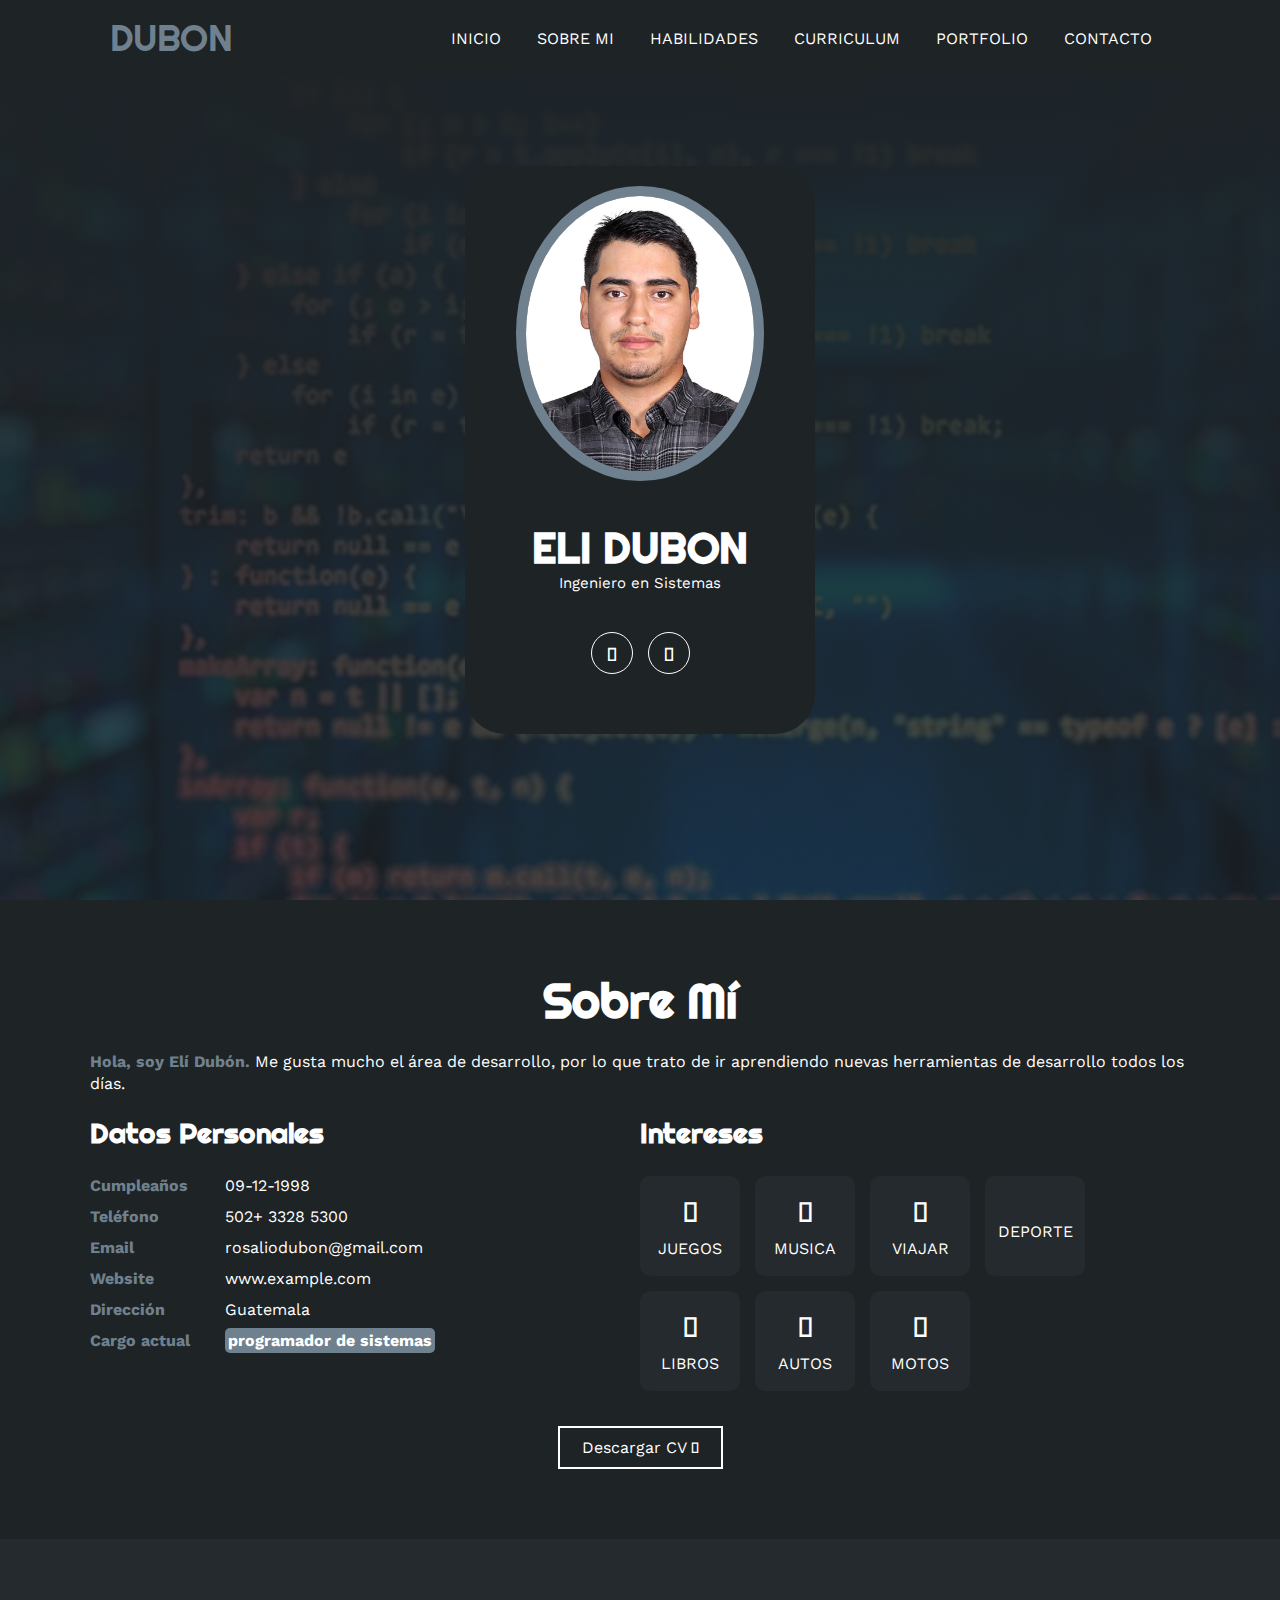
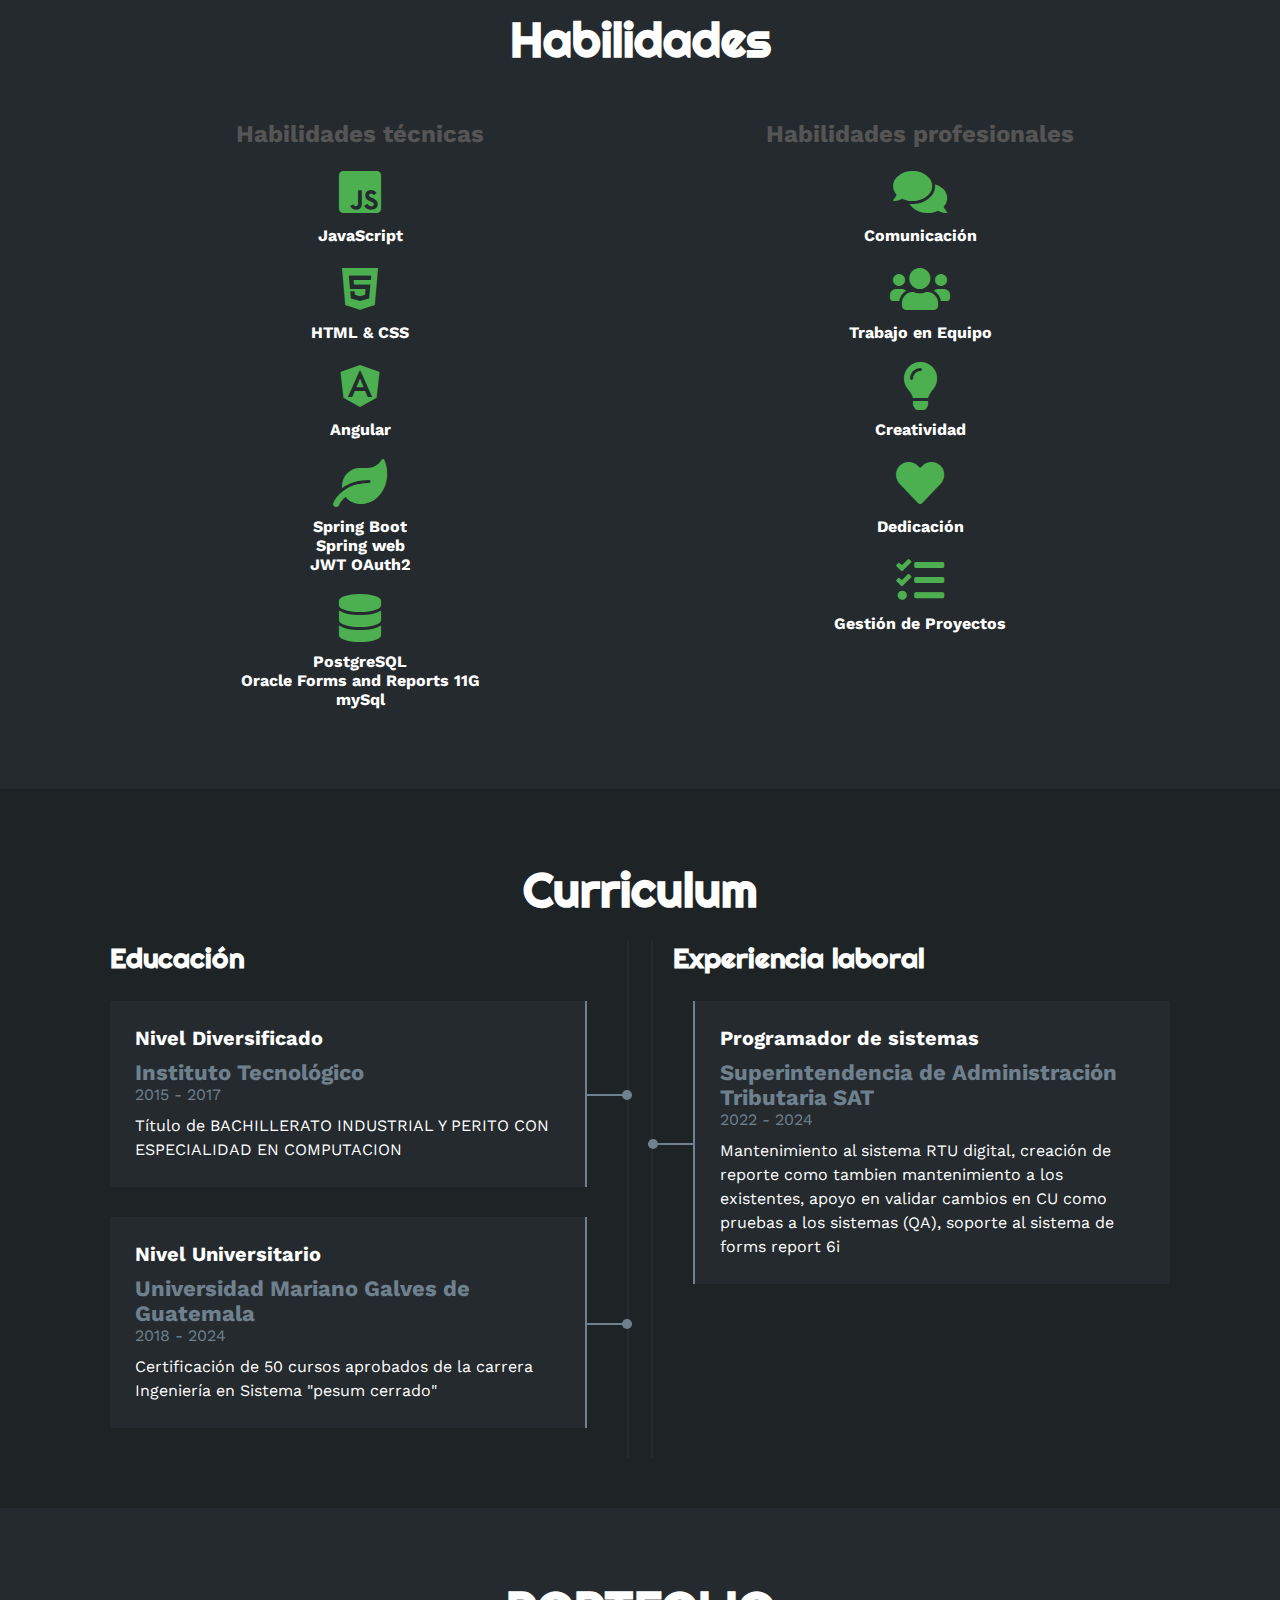
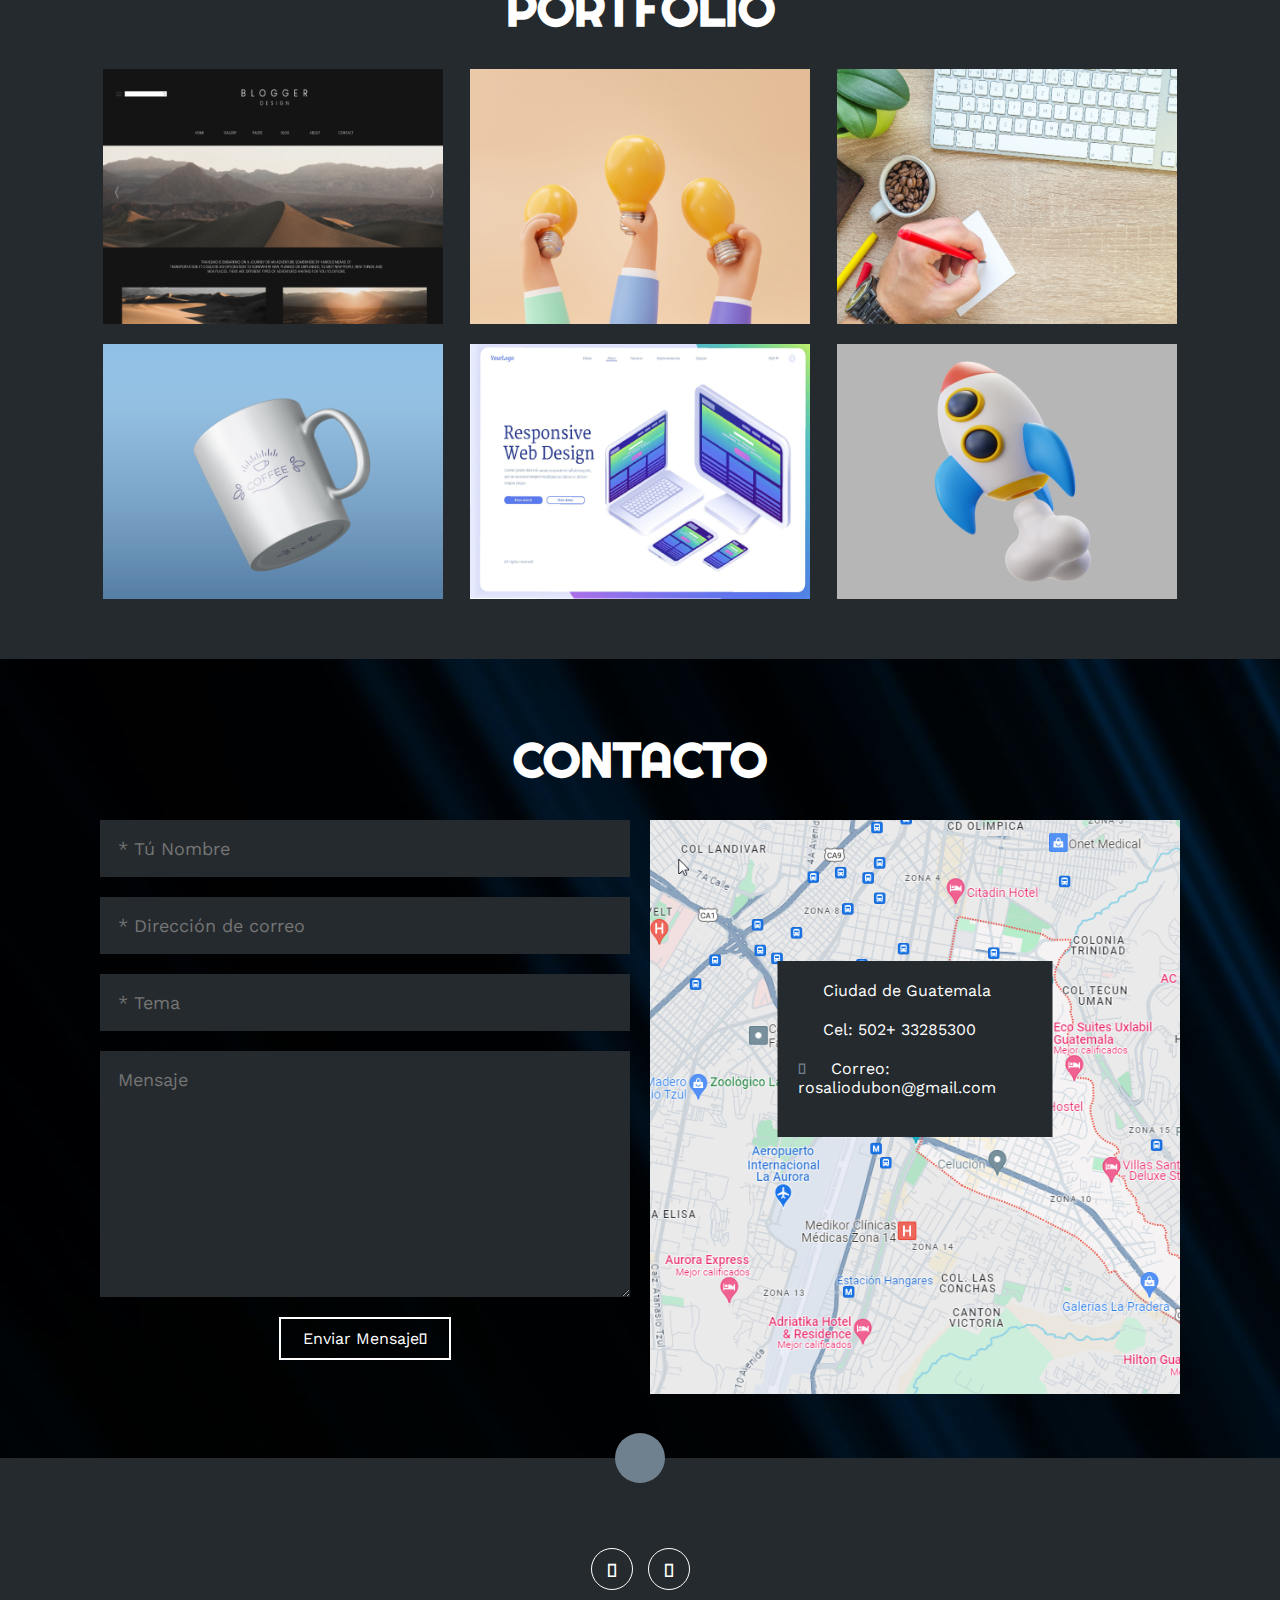
<file: index.html>
<!DOCTYPE html>
<html lang="es">

<head>
    <meta charset="UTF-8">
    <meta http-equiv="X-UA-Compatible" content="IE=edge">
    <meta name="viewport" content="width=device-width, initial-scale=1.0">
    <link rel="stylesheet" href="https://cdnjs.cloudflare.com/ajax/libs/font-awesome/6.1.2/css/all.min.css"
        integrity="sha512-1sCRPdkRXhBV2PBLUdRb4tMg1w2YPf37qatUFeS7zlBy7jJI8Lf4VHwWfZZfpXtYSLy85pkm9GaYVYMfw5BC1A=="
        crossorigin="anonymous" referrerpolicy="no-referrer" />
    <link href="https://cdnjs.cloudflare.com/ajax/libs/font-awesome/5.15.4/css/all.min.css" rel="stylesheet">
    <title>Portfolio</title>
    <link rel="stylesheet" href="estilo.css">
</head>

<body>
    <!-- MENU ENCABEZADO -->
    <div class="contenedor-header">
        <header>
            <div class="logo">
                <a href="#">DUBON</a>
            </div>
            <nav id="nav">
                <ul>
                    <li><a href="#inicio" onclick="seleccionar()">INICIO</a></li>
                    <li><a href="#sobremi" onclick="seleccionar()">SOBRE MI</a></li>
                    <li><a href="#skills" onclick="seleccionar()">HABILIDADES</a></li>
                    <li><a href="#curriculum" onclick="seleccionar()">CURRICULUM</a></li>
                    <li><a href="#portfolio" onclick="seleccionar()">PORTFOLIO</a></li>
                    <li><a href="#contacto" onclick="seleccionar()">CONTACTO</a></li>
                </ul>
            </nav>
            <div class="nav-responsive" onclick="mostrarOcultarMenu()">
                <i class="fa-solid fa-bars"></i>
            </div>
        </header>
    </div>

    <!-- SECCION INICIO -->
    <section id="inicio" class="inicio">
        <div class="contenido-banner">
            <div class="contenedor-img">
                <img src="img/cedula_eli dubon.jpg" alt="">
            </div>
            <h1>ELI DUBON</h1>
            <h2>Ingeniero en Sistemas</h2>
            <div class="redes">
                <a href="https://www.linkedin.com/in/el%C3%AD-dub%C3%B3n-de-la-roca-96b5a9304/"><i
                        class="fa-brands fa-linkedin-in"></i></a>
                <a href="https://github.com/elidubon"><i class="fa-brands fa-github"></i></a>
                <!--<a href="#"><i class="fa-brands fa-skype"></i></a>
                <a href="#"><i class="fa-brands fa-facebook-f"></i></a>
                <a href="#"><i class="fa-solid fa-rss"></i></a> -->
            </div>
        </div>
    </section>

    <!-- SECCION SOBRE MI -->
    <section id="sobremi" class="sobremi">
        <div class="contenido-seccion">
            <h2>Sobre Mí</h2>
            <p><span>Hola, soy Elí Dubón.</span> Me gusta mucho el área de desarrollo, por lo que trato de ir
                aprendiendo nuevas herramientas de desarrollo todos los días.</p>

            <div class="fila">
                <!-- datos personales -->
                <div class="col">
                    <h3>Datos Personales</h3>
                    <ul>
                        <li>
                            <strong>Cumpleaños</strong>
                            09-12-1998
                        </li>
                        <li>
                            <strong>Teléfono</strong>
                            502+ 3328 5300
                        </li>
                        <li>
                            <strong>Email</strong>
                            rosaliodubon@gmail.com
                        </li>
                        <li>
                            <strong>Website</strong>
                            www.example.com
                        </li>
                        <li>
                            <strong>Dirección</strong>
                            Guatemala
                        </li>
                        <li>
                            <strong>Cargo actual</strong>
                            <span>programador de sistemas</span>
                        </li>
                    </ul>
                </div>

                <!-- intereses -->
                <div class="col">
                    <h3>Intereses</h3>
                    <div class="contenedor-intereses">
                        <div class="interes">
                            <i class="fa-solid fa-gamepad"></i>
                            <span>JUEGOS</span>
                        </div>
                        <div class="interes">
                            <i class="fa-solid fa-headphones"></i>
                            <span>MUSICA</span>
                        </div>
                        <div class="interes">
                            <i class="fa-solid fa-plane"></i>
                            <span>VIAJAR</span>
                        </div>
                        <div class="interes">
                            <i class="fa-solid fa-person-hiking"></i>
                            <span>DEPORTE</span>
                        </div>
                        <div class="interes">
                            <i class="fa-solid fa-book"></i>
                            <span>LIBROS</span>
                        </div>
                        <div class="interes">
                            <i class="fa-solid fa-car"></i>
                            <span>AUTOS</span>
                        </div>
                        <div class="interes">
                            <i class="fa-solid fa-motorcycle"></i>
                            <span>MOTOS</span>
                        </div>

                    </div>
                </div>
            </div>
            <button onclick="descargarPDF()">
                <!--<a href="CURRICULUM_VITAE_ELI.pdf" download="CURRICULUM_VITAE_ELI"></a>-->
                Descargar CV <i class="fa-solid fa-download"></i>
                <span class="overlay"></span>
            </button>
        </div>
    </section>

    <!-- **************************************************************-->

    <section class="skills" id="skills">
        <div class="contenido-seccion">
            <h2>Habilidades</h2>
            <div class="fila">
                <!-- Habilidades técnicas -->
                <div class="col">
                    <h3>Habilidades técnicas</h3>
                    <div class="icono-skill">
                        <i class="fab fa-js-square"></i>
                        <span>JavaScript</span>
                    </div>
                    <div class="icono-skill">
                        <i class="fab fa-html5"></i>
                        <span>HTML & CSS</span>
                    </div>
                    <div class="icono-skill">
                        <i class="fab fa-angular"></i>
                        <span>Angular</span>
                    </div>
                    <div class="icono-skill">
                        <i class="fas fa-leaf"></i>
                        <span>Spring Boot</span>
                        <span>Spring web</span>
                        <span>JWT OAuth2</span>
                    </div>
                    <div class="icono-skill">
                        <i class="fas fa-database"></i>
                        <span>PostgreSQL</span>
                        <span>Oracle Forms and Reports 11G</span>
                        <span>mySql</span>
                    </div>
                </div>
                <!-- Habilidades profesionales -->
                <div class="col">
                    <h3>Habilidades profesionales</h3>
                    <div class="icono-skill">
                        <i class="fas fa-comments"></i>
                        <span>Comunicación</span>
                    </div>
                    <div class="icono-skill">
                        <i class="fas fa-users"></i>
                        <span>Trabajo en Equipo</span>
                    </div>
                    <div class="icono-skill">
                        <i class="fas fa-lightbulb"></i>
                        <span>Creatividad</span>
                    </div>
                    <div class="icono-skill">
                        <i class="fas fa-heart"></i>
                        <span>Dedicación</span>
                    </div>
                    <div class="icono-skill">
                        <i class="fas fa-tasks"></i>
                        <span>Gestión de Proyectos</span>
                    </div>
                </div>
            </div>
        </div>
    </section>

    <!-- SECCION CURRICULUM -->
    <section id="curriculum" class="curriculum">
        <div class="contenido-seccion">
            <h2>Curriculum</h2>
            <div class="fila">
                <div class="col izquierda">
                    <h3>Educación</h3>
                    <div class="item izq">
                        <h4>Nivel Diversificado</h4>
                        <span class="casa">Instituto Tecnológico</span>
                        <span class="fecha">2015 - 2017</span>
                        <p>Título de BACHILLERATO INDUSTRIAL Y PERITO CON ESPECIALIDAD EN COMPUTACION</p>
                        <div class="conectori">
                            <div class="circuloi"></div>
                        </div>
                    </div>
                    <div class="item izq">
                        <h4>Nivel Universitario</h4>
                        <span class="casa">Universidad Mariano Galves de Guatemala</span>
                        <span class="fecha">2018 - 2024</span>
                        <p>Certificación de 50 cursos aprobados de la carrera Ingeniería en Sistema "pesum cerrado"</p>
                        <div class="conectori">
                            <div class="circuloi"></div>
                        </div>
                    </div>

                </div>

                <div class="col derecha">
                    <h3>Experiencia laboral</h3>
                    <div class="item der">
                        <h4>Programador de sistemas</h4>
                        <span class="casa">Superintendencia de Administración Tributaria SAT</span>
                        <span class="fecha">2022 - 2024</span>
                        <p>Mantenimiento al sistema RTU digital, creación de reporte como tambien mantenimiento a los
                            existentes, apoyo en validar cambios en CU como pruebas a los sistemas (QA), soporte al
                            sistema de forms report 6i</p>
                        <div class="conectord">
                            <div class="circulod"></div>
                        </div>
                    </div>
                </div>
            </div>
        </div>
    </section>

    <!-- SECCION PORTFOLIO -->
    <section id="portfolio" class="portfolio">
        <div class="contenido-seccion">
            <h2>PORTFOLIO</h2>
            <div class="galeria">
                <div class="proyecto">
                    <img src="img/p1.jpg" alt="">
                    <div class="overlay">
                        <h3>Diseño Creativo</h3>
                        <p>Fotografía</p>
                    </div>
                </div>
                <div class="proyecto">
                    <img src="img/p2.jpg" alt="">
                    <div class="overlay">
                        <h3>Diseño Creativo</h3>
                        <p>Fotografía</p>
                    </div>
                </div>
                <div class="proyecto">
                    <img src="img/p3.jpg" alt="">
                    <div class="overlay">
                        <h3>Diseño Creativo</h3>
                        <p>Fotografía</p>
                    </div>
                </div>
                <div class="proyecto">
                    <img src="img/p4.jpg" alt="">
                    <div class="overlay">
                        <h3>Diseño Creativo</h3>
                        <p>Fotografía</p>
                    </div>
                </div>
                <div class="proyecto">
                    <img src="img/p5.jpg" alt="">
                    <div class="overlay">
                        <h3>Diseño Creativo</h3>
                        <p>Fotografía</p>
                    </div>
                </div>
                <div class="proyecto">
                    <img src="img/p6.jpg" alt="">
                    <div class="overlay">
                        <h3>Diseño Creativo</h3>
                        <p>Fotografía</p>
                    </div>
                </div>
            </div>
        </div>
    </section>

    <!-- SECCION CONTACTO -->
    <section id="contacto" class="contacto">
        <div class="contenido-seccion">
            <h2>CONTACTO</h2>
            <div class="fila">
                <!-- Formulario -->
                <div class="col">
                    <form action="https://formsubmit.co/rosaliodubon@gmail.com" method="POST">
                        <input type="text" name="nombre" placeholder="* Tú Nombre">
                        <input type="text" name="correo" placeholder="* Dirección de correo">
                        <input type="text" name="tema" placeholder="* Tema">
                        <textarea name="mmensaje" id="" cols="30" rows="10" placeholder="Mensaje"></textarea>
                        <button>
                            Enviar Mensaje<i class="fa-solid fa-paper-plane"></i>
                            <span class="overlay"></span>
                        </button>
                        <input type="hidden" name="_next" value="https://elidubon.github.io/portfolio/">
                        <input type="hidden" name="_captcha" value="false">
                    </form>
                </div>
                <!-- Mapa -->
                <div class="col">
                    <img src="img/ubicacion1.png" alt="">
                    <div class="info">
                        <ul>
                            <li>
                                <i class="fa-solid fa-location-dot"></i>
                                Ciudad de Guatemala
                            </li>
                            <li>
                                <i class="fa-solid fa-mobile-screen"></i>
                                Cel: 502+ 33285300
                            </li>
                            <li>
                                <i class="fa-solid fa-envelope"></i>
                                Correo: rosaliodubon@gmail.com
                            </li>
                        </ul>
                    </div>
                </div>
        </div>
    </div>
    </section>

    <!-- footer -->
    <footer>
        <a href="#inicio" class="arriba">
            <i class="fa-solid fa-angles-up"></i>
        </a>
        <div class="redes">
            <a href="https://www.linkedin.com/in/el%C3%AD-dub%C3%B3n-de-la-roca-96b5a9304/"><i
                    class="fa-brands fa-linkedin-in"></i></a>
            <a href="https://github.com/elidubon"><i class="fa-brands fa-github"></i></a>
        </div>
    </footer>

    <script src="script.js"></script>
</body>

</html>
</file>
<file: estilo.css>
@import url('https://fonts.googleapis.com/css2?family=Righteous&family=Work+Sans:wght@100;300;400;600;800&display=swap');
*{
    box-sizing: border-box;
    font-family: 'Work Sans';
    margin: 0;
    padding: 0;
}
html{
    /* me permite deslizar cuando hago clic en los links del menu */
    scroll-behavior: smooth;
}
/* MENU */
.contenedor-header{
    background: #1e2326;
    position: fixed;
    width: 100%;
    top: 0;
    left: 0;
    z-index: 99;
}
.contenedor-header header{
    max-width: 1100px;
    margin: auto;
    display: flex;
    justify-content: space-between;
    align-items: center;
    padding: 15px 20px;
}
.contenedor-header header .logo a{
    font-family: 'Righteous';
    font-size: 36px;
    color: #6f818e;
    text-decoration: none;
}
.contenedor-header header ul{
    display: flex;
    list-style: none;
}
.contenedor-header header nav ul li a{
    text-align: none;
    color: #fff;
    margin: 0 15px;
    padding: 3px;
    transition: .5s;
    text-decoration: none;
}
.contenedor-header header nav ul li a:hover{
    color: #1CB698;
}
.nav-responsive{
    background-color: #6f818e;
    color:#fff;
    padding: 5px 10px;
    border-radius: 5px;
    cursor: pointer;
    display: none;
}
/* SECCION I N I C I O */
.inicio{
    background: linear-gradient(to top, rgba(30,35,38,.8), rgba(30,35,38,1)),
    url(img/img2.jpg);
    background-size: cover;
    height: 100vh;
    color: #fff;
    display: flex;
    align-items: center;
}
.inicio .contenido-banner{
    padding: 20px;
    background-color: #1e2326;
    max-width: 350px;
    margin: auto;
    text-align: center;
    border-radius: 40px;
}
.inicio .contenido-banner img{
    margin-top: 40px;
    border: 10px solid #6f818e;
    display: block;
    width: 80%;
    margin: auto;
    border-radius: 100%;
}
.inicio .contenido-banner h1{
    margin-top: 40px;
    font-size: 42px;
    font-family: 'Righteous';
}
.inicio .contenido-banner h2{
    font-size: 15px;
    font-weight: normal;
}
.inicio .contenido-banner .redes a{
    color: #fff;
    display: inline-block;
    text-decoration: none;
    border: 1px solid #fff;
    border-radius: 100%;
    width: 42px;
    height: 42px;
    line-height: 42px;
    margin: 40px 5px;
    font-size: 20px;
    transition: .3s;
}
.inicio .contenido-banner .redes a:hover{
    background-color: #1CB698;
}
.sobremi{
    background-color: #1e2326;
    color: #fff;
    padding: 50px 20px;
}
.sobremi .contenido-seccion{
    max-width: 1100px;
    margin: auto;
}
.sobremi h2{
    font-size: 48px;
    font-family: 'Righteous';
    text-align: center;
    padding: 20px 0;

}
.sobremi .contenido-seccion p{
    font: 18px;
    line-height: 22px;
    margin-bottom: 20px;
}
.sobremi .contenido-seccion p span{
    color: #6f818e;
    font-weight: bold;
}
.sobremi .fila{
    display: flex;
}
.sobremi .fila .col
{
    width: 50%;
}
.sobremi .fila .col h3{
    font-size: 28px;
    font-family: 'Righteous';
    margin-bottom: 25px;
}
.sobremi .fila .col ul{
    list-style: none;
}
.sobremi .fila .col ul li{
    margin: 12px 0;
}
.sobremi .fila .col ul li strong{
    display: inline-block;
    color: #6f818e;
    width: 130px;
}
.sobremi .fila .col ul li span{
    background-color: #6f818e;
    padding: 3px;
    font-weight: bold;
    border-radius: 5px;
}
.sobremi .fila .col .contenedor-intereses{
    display: flex;
    flex-wrap: wrap;
}
.sobremi .fila .col .contenedor-intereses .interes{
    width: 100px;
    height: 100px;
    background-color: #252A2E;
    border-radius: 10px;
    margin: 0 15px 15px 0;
    display: flex;
    flex-direction: column;
    align-items: center;
    justify-content: center;
    transition: .3s;
}.sobremi .fila .col .contenedor-intereses .interes:hover{
    background-color: #6f818e;
}
.sobremi .fila .col .contenedor-intereses .interes i{
    font-size: 30px;
    margin-bottom: 10px;
}
.sobremi button{
    cursor: pointer;
    background-color: transparent;
    border: 2px solid #fff;
    width: fit-content;
    display: block;
    margin: 20px auto;
    padding: 10px 22px;
    font-size: 16px;
    color: #fff;
    position: relative;
    z-index: 10;
}
.sobremi button .overlay{
    position: absolute;
    top: 0;
    left: 0;
    width: 0;
    height: 100%;
    background-color: #6f818e;
    z-index: -1;
    transition: 1s;
}
.sobremi button:hover .overlay{
    width: 100%;
}
/********************************************/
/* Estilos generales */
/*SECCION S K I L L S*/ 
.skills {
    padding: 50px 20px;
    background-color: #f7f7f7;
}

.skills h2 {
    text-align: center;
    margin-bottom: 20px;
    font-size: 2rem;
    color:white;
}

.skills .fila {
    display: flex;
    justify-content: space-between;
    flex-wrap: wrap;
    gap: 20px;
}

.skills .col {
    flex: 1;
    min-width: 300px;
    margin: 10px;
    text-align: center;
}

.skills h3 {
    margin-bottom: 20px;
    font-size: 1.5rem;
    color: #555;
}

/* Estilos para los iconos */
.icono-skill {
    display: flex;
    flex-direction: column;
    align-items: center;
    margin-bottom: 20px;
}

.icono-skill i {
    font-size: 3rem;
    color: #4caf50;
    margin-bottom: 10px;
    transition: transform 0.3s ease, color 0.3s ease;
}

.icono-skill span {
    font-size: 1rem;
    color:white;
    font-weight: bold;
}

.icono-skill i:hover {
    transform: scale(1.2);
    color: #388e3c;
}

.skills{
    background-color: #252A2E;
    color: #fff;
    padding: 50px 20px;
}
.skills h2{
    font-size: 48px;
    font-family: 'Righteous';
    text-align: center;
    padding: 20px 0;
}
.skills .contenido-seccion{
    max-width: 1100px;
    margin: auto;
}
.skills .fila .col{
    width: 50%;
    padding: 0 20px;
}
.skills .skill > span{
    font-weight: bold;
    display: block;
    margin-bottom: 10px;
    color: white;
}
/*************************************/
/* SECCION CURRICULUM */
.curriculum{
    background-color: #1e2326;
    color: #fff;
    padding: 50px 20px;
}
.curriculum .contenido-seccion{
    max-width: 1100px;
    margin: auto;
}
.curriculum h2{
    font-size: 48px;
    font-family: 'Righteous';
    text-align: center;
    padding: 20px 0;

}
.curriculum .fila{
    display: flex;
    justify-content: space-between;
}
.curriculum .fila .col{
    width: 49%;
    padding: 0 20px;
}
.curriculum .fila .col h3{
    font-size: 28px;
    font-family: 'Righteous';
    margin-bottom: 25px;
}
.curriculum .fila .izquierda{
    border-right: 2px solid #252A2E;
}
.curriculum .fila .derecha{
    border-left: 2px solid #252A2E;
}
.curriculum .fila .item{
    padding: 25px;
    margin-bottom: 30px;
    background-color: #252A2E;
    position: relative;
}
.curriculum .fila .item h4{
    font-size: 20px;
    margin-bottom: 10px;
}
.curriculum .fila .item .casa{
    color: #6f818e;
    font-size: 22px;
    font-weight: bold;
    display: block;
}
.curriculum .fila .item .fecha{
    display: block;
    color: #6f818e;
    margin-bottom: 10px;
}
.curriculum .fila .item p{
    line-height: 24px;
}
.curriculum .fila .izq{
    border-right: 2px solid #6f818e;
    margin-right: 20px;
}
.curriculum .fila .der{
    border-left: 2px solid #6f818e;
    margin-left: 20px;
}
.curriculum .fila .item .conectori{
    height: 2px;
    background-color: #6f818e;
    width: 47px;
    position: absolute;
    top: 50%;
    right: -47px;
    z-index: 5;
}
.curriculum .fila .item .conectori .circuloi{
    display: block;
    height: 10px;
    width: 10px;
    border-radius: 50%;
    background-color: #6f818e;
    float: right;
    position: relative;
    bottom: 4px;
}
.curriculum .fila .item .conectord{
    height: 2px;
    background-color: #6f818e;
    width: 47px;
    position: absolute;
    top: 50%;
    left: -47px;
    z-index: 5;
}
.curriculum .fila .item .conectord .circulod{
    display: block;
    height: 10px;
    width: 10px;
    border-radius: 50%;
    background-color: #6f818e;
    float: left;
    position: relative;
    bottom: 4px;
}
/* SECCION PORTFOLIO */
.portfolio{
    background-color: #252A2E;
    color: #fff;
    padding: 50px 20px;
}
.portfolio .contenido-seccion{
    max-width: 1100px;
    margin: auto;
}
.portfolio h2{
    font-size: 48px;
    font-family: 'Righteous';
    text-align: center;
    padding: 20px 0;
}
.portfolio .galeria{
    display: flex;
    flex-wrap: wrap;
    justify-content: space-around;
}
.portfolio .galeria .proyecto{
    position: relative;
    max-width: 340px;
    height: fit-content;
    margin: 10px;
    cursor: pointer;
}
.portfolio .galeria .proyecto img{
    width: 100%;
    display: block;
}
.portfolio .galeria .proyecto .overlay{
    position: absolute;
    top: 0;
    width: 100%;
    height: 100%;
    text-align: center;
    background: linear-gradient(rgba(94, 124, 200, 0.8), rgba(28, 51, 182, 0.8));
    display: flex;
    flex-direction: column;
    justify-content: center;
    transition: 1s;
    font-size: 18px;
    letter-spacing: 3px;
    opacity: 0;
}
.portfolio .galeria .proyecto .overlay h3{
    margin-bottom: 20px;
    transition: 1s;
}
.portfolio .galeria .proyecto .overlay:hover{
    opacity: 1;
}
.portfolio .galeria .proyecto .overlay:hover h3{
    margin-bottom: 0px;
}
/* SECCION CONTACTO */
.contacto{
    background-image: url(img/img6.jpg);
    background-color: #1e2326;
    color: #fff;
    padding: 50px 0;
}
.contacto .contenido-seccion{
    max-width: 1100px;
    margin: auto;
}
.contacto h2{
    font-size: 48px;
    font-family: 'Righteous';
    text-align: center;
    padding: 20px 0;
}
.contacto .fila{
    display: flex;
}
.contacto .col{
    width: 50%;
    padding: 10px;
    position: relative;
}
.contacto .col input, .contacto .col textarea{
    display: block;
    width: 100%;
    padding: 18px;
    border: none;
    margin-bottom: 20px;
    background-color: #252A2E;
    color: #fff;
    font-size: 18px;
}
.contacto button{
    cursor: pointer;
    background-color: transparent;
    border: 2px solid #fff;
    width: fit-content;
    display: block;
    margin: 20px auto;
    padding: 10px 22px;
    font-size: 16px;
    color: #fff;
    position: relative;
    z-index: 10;
}
.contacto button .overlay{
    position: absolute;
    top: 0;
    left: 0;
    width: 0;
    height: 100%;
    background-color: #6f818e;
    z-index: -1;
    transition: 1s;
}
.contacto button:hover .overlay{
    width: 100%;
}
.contacto .col img{
    width: 100%;
}
.contacto .col .info{
    position: absolute;
    top: 40%;
    background-color: #252A2E;
    padding: 20px;
    max-swidth: 350px;
    left: 50%;
    transform: translate(-50%, -50%);
}
.contacto .col .info ul{
    list-style: none;
}
.contacto .col .info ul li{
    margin-bottom: 20px;
}
.contacto .col .info ul li i{
    color: #6f818e;
    display: inline-block;
    margin-right: 20px;
}
footer{
    background-color: #252A2E;
    color: #fff;
    padding: 50px 0 30px 0;
    text-align: center;
    position: relative;
    width: 100%;
}
footer .redes{
    margin-bottom: 20px;
}
footer .redes a{
    color: #fff;
    display: inline-block;
    text-decoration: none;
    border: 1px solid #fff;
    border-radius: 100%;
    width: 42px;
    height: 42px;
    line-height: 42px;
    margin: 40px 5px;
    font-size: 20px;
    transition: .3s;
}
footer .arriba{
    display: block;
    width: 50px;
    height: 50px;
    background-color: #6f818e;
    color: #fff;
    position: absolute;
    left: 50%;
    transform: translateX(-50%);
    top: -25px;
    border-radius: 50%;
    line-height: 50px;
    font-size: 18px;
}
/* SECCION RESPONSIVE */
@media screen and (max-width:980px){
    nav{
        display: none;
    }
    .nav-responsive{
        display: block;
    }
    nav.responsive{
        display: block;
        position: absolute;
        right: 0;
        top: 75px;
        background-color: #252A2E;
        width: 180px;
    }
    nav.responsive ul{
        display: block !important;
    }
    nav.responsive ul li{
        border-bottom: 1px solid #fff;
        padding: 10px 0;
    }
}
@media screen and (max-width:700px){
    .sobremi .fila{
        display: block;
    }
    .sobremi .fila .col{
        width: fit-content;
    }

    .skills .fila{
        display: block;
    }
    .skills .fila .col{
        width: 100%;
    }
    .skills .fila .col .barra-skill{
        width: 100%;
    }

    .curriculum .fila{
        display: block;
    }
    .curriculum .fila .col{
        width: 90%;
    }
    .curriculum .fila .derecha{
        margin-left: 20px;
    }

    .portfolio .galeria{
        display: block;
        width: 100%;
    }
    .portfolio .galeria .proyecto{
        max-width: 100%;
    }
    .portfolio .galeria .proyecto img{
        width: 100%;
    }
    .contacto .fila{
        display: block;
    }
    .contacto .fila .col{
        width: 100%;
    }
}
</file>
